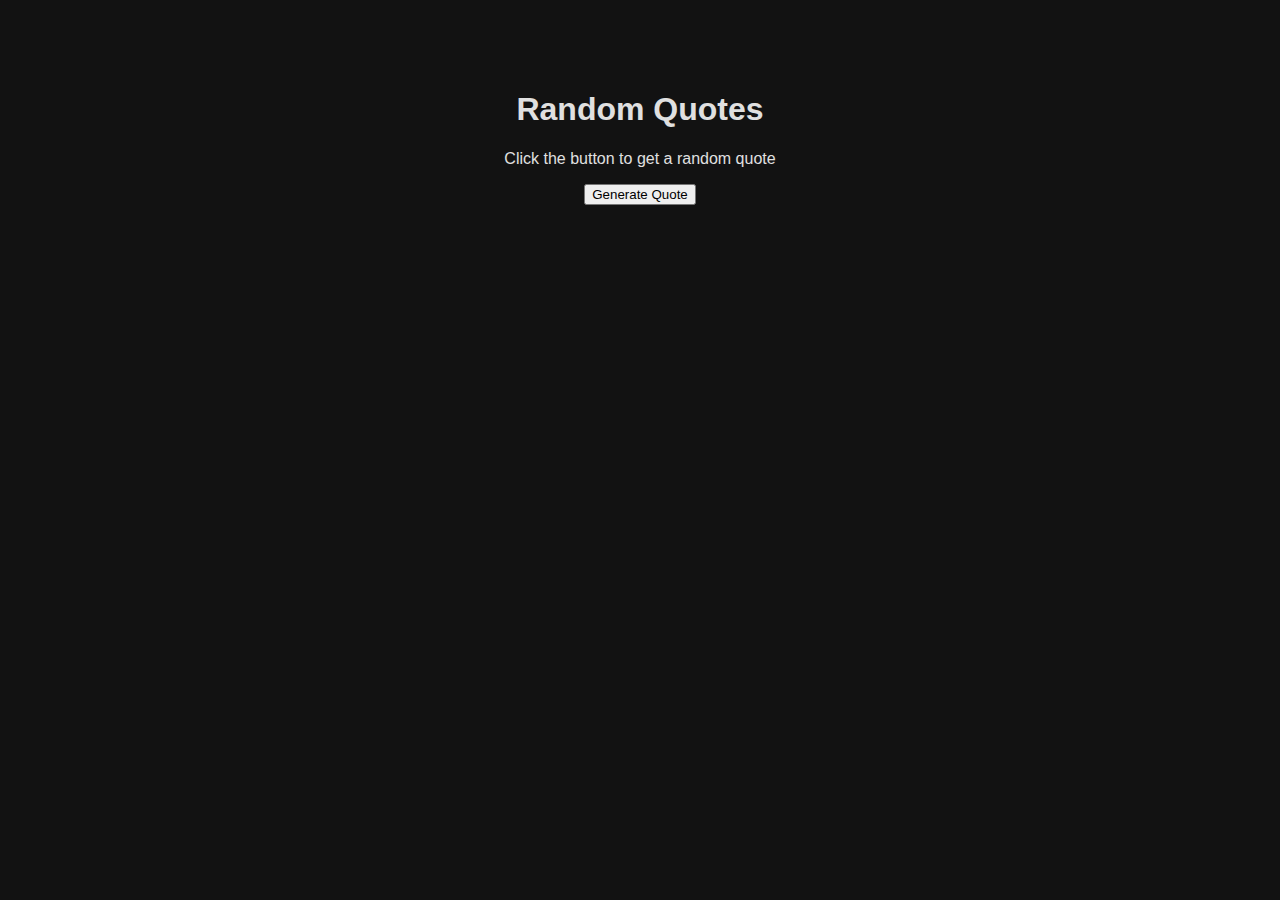
<file: random-quotes/index.html>
<!DOCTYPE html>
<html lang="en">
  <head>
    <meta charset="UTF-8" />
    <meta name="viewport" content="width=device-width, initial-scale=1.0" />
    <title>Random Quotes</title>
    <link rel="stylesheet" href="styles.css" />
  </head>
  <body>
    <div class="container">
      <h1>Random Quotes</h1>
      <p id="quote">Click the button to get a random quote</p>
      <button id="generate-btn">Generate Quote</button>
    </div>
    <script src="script.js"></script>
  </body>
</html>
</file>
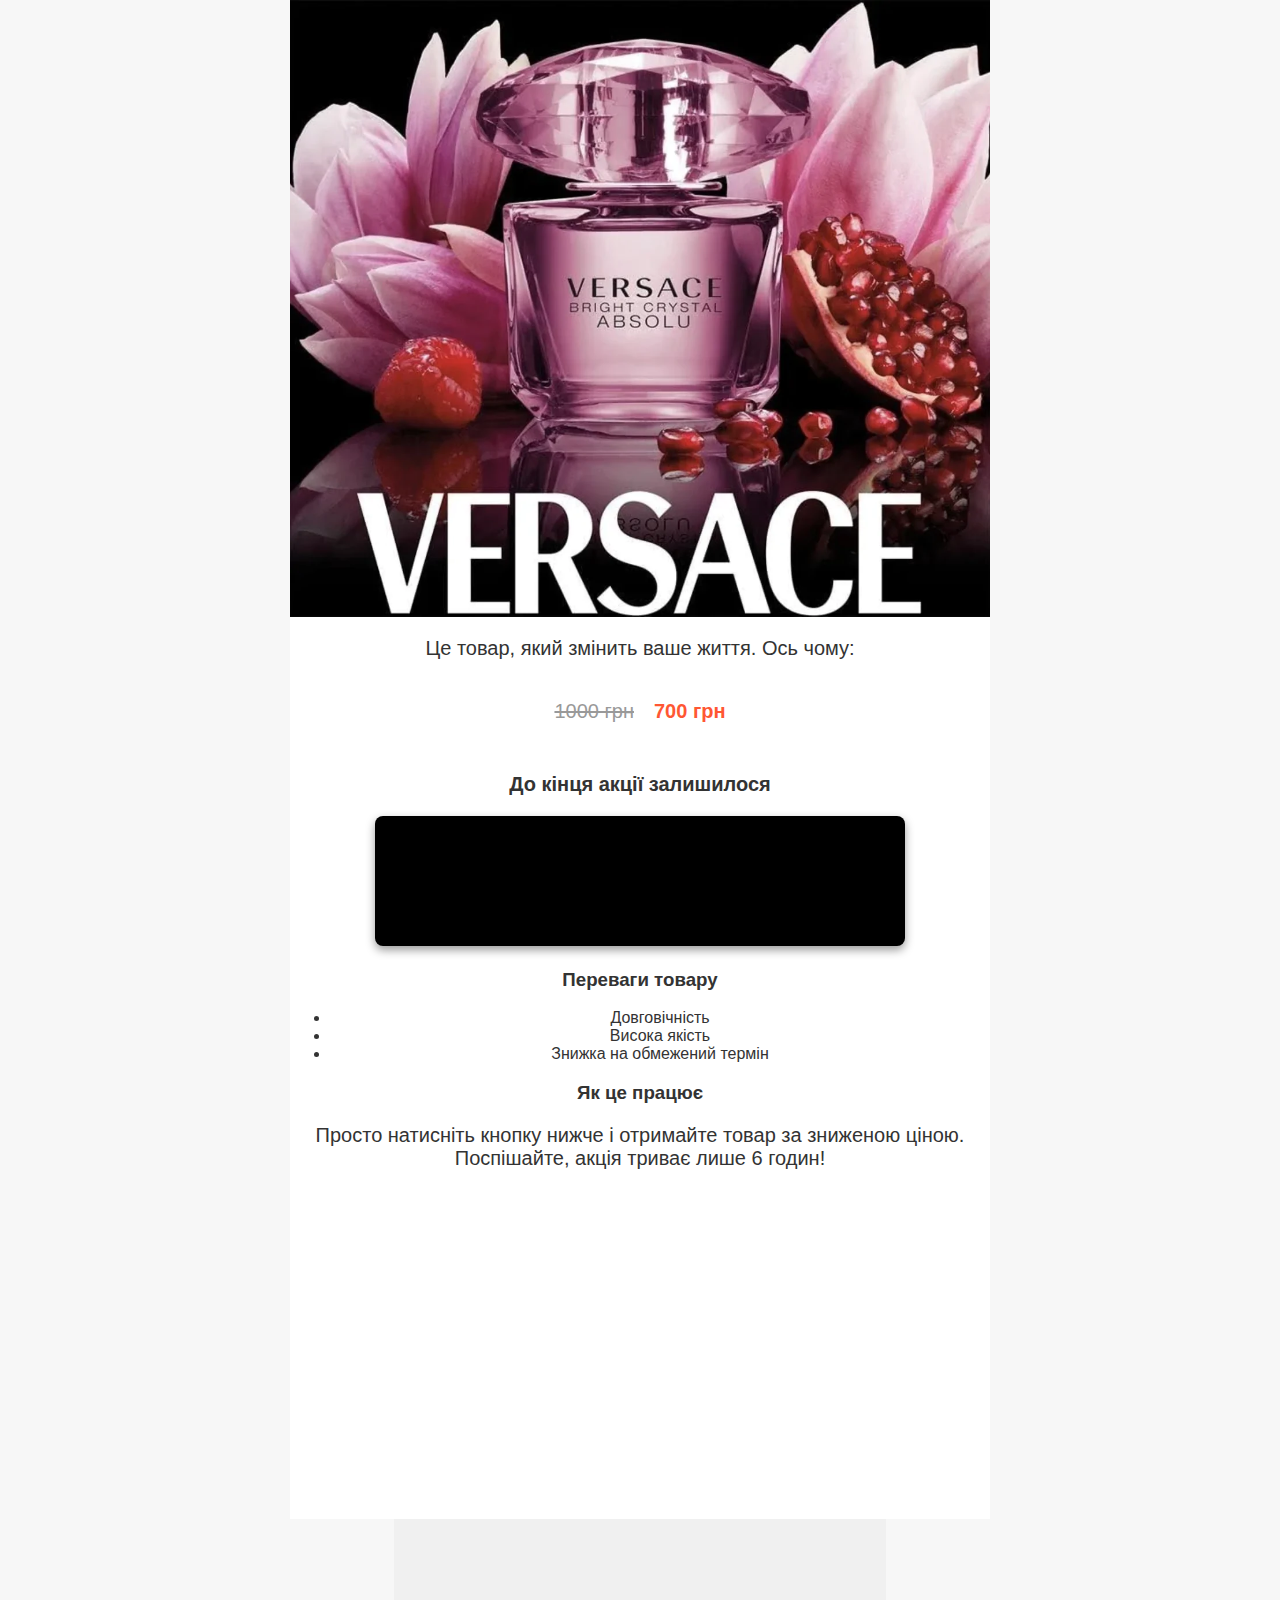
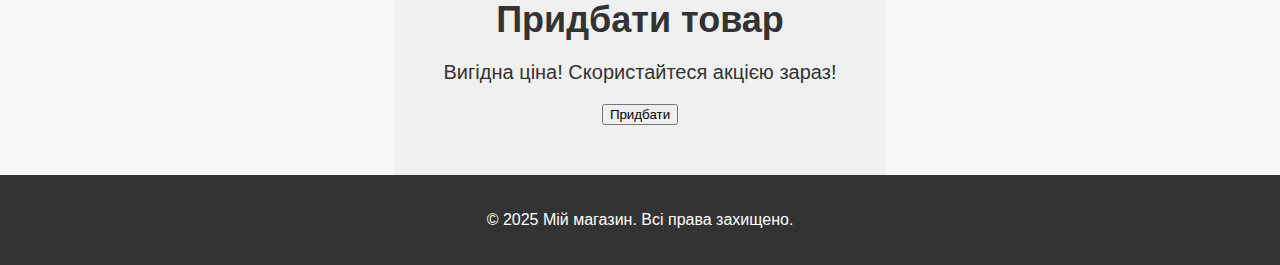
<file: мой сайт/product.html>
<!DOCTYPE html>
<html lang="uk">
  <head>
    <meta charset="UTF-8" />
    <meta name="viewport" content="width=device-width, initial-scale=1.0" />
    <title>Versage Cristal</title>
    <link rel="stylesheet" href="product.css" />
  </head>
  <body>
    <!-- Описание товара с преимуществами -->
    <section class="product-description">
      <div class="product-detail">
        <!-- Вставляем картинку товара -->
        <img src="headversage.png" alt="Товар 1" class="product-image" />

        <p>Це товар, який змінить ваше життя. Ось чому:</p>

        <div class="prices">
          <p class="old-price">1000 грн</p>
          <p class="price">700 грн</p>
        </div>

        <div class="timer-container">
          <p class="timer-label">До кінця акції залишилося</p>
          <div class="timer" id="countdown"></div>
        </div>

        <h3>Переваги товару</h3>
        <ul>
          <li>Довговічність</li>
          <li>Висока якість</li>
          <li>Знижка на обмежений термін</li>
        </ul>

        <h3>Як це працює</h3>
        <p>
          Просто натисніть кнопку нижче і отримайте товар за зниженою ціною.
          Поспішайте, акція триває лише 6 годин!
        </p>

        <div class="youtube-video">
          <iframe
            width="700px"
            height="315px"
            src="https://www.youtube.com/embed/VB7nIm8OEnk"
            frameborder="0"
            allow="accelerometer; autoplay; encrypted-media; gyroscope; picture-in-picture"
            allowfullscreen
          ></iframe>
        </div>
      </div>
    </section>

    <!-- Секция "Зробіть покупку" -->
    <section id="purchase" class="purchase-section">
      <div class="purchase-container">
        <h2>Придбати товар</h2>
        <p>Вигідна ціна! Скористайтеся акцією зараз!</p>
        <button class="cta-btn" onclick="window.location.href='checkout.html'">
          Придбати
        </button>
      </div>
    </section>

    <!-- Футер -->
    <footer>
      <p>&copy; 2025 Мій магазин. Всі права захищено.</p>
    </footer>

    <script src="product.js"></script>
  </body>
</html>
</file>
<file: random-quotes/styles.css>
body {
  font-family: Arial, Helvetica, sans-serif;
  background-color: #121212; /* тёмный фон */
  color: #e0e0e0; /* светлый текст */
  margin: 0;
  padding: 0;
}

.container {
  max-width: 100%;
  margin: 50px auto; /* исправлено */
  text-align: center;
  padding: 20px;
}

.btn {
  padding: 10px 20px;
  font-size: 16px;
  background-color: #1f1fff; /* яркая кнопка */
  color: #ffffff;
  border: none;
  cursor: pointer;
  border-radius: 10px;
  transition: background-color 0.3s;
}

.btn:hover {
  background-color: #3c39fd;
}

.quote {
  font-style: italic;
}

.quote::before {
  content: "“";
}
.quote::after {
  content: "”";
}

.favorites-container {
  margin-top: 40px;
  padding: 20px;
}

.favorites-grid {
  display: flex;
  flex-wrap: wrap;
  gap: 20px;
  justify-content: center;
}

.favorite-card {
  background-color: #f0f8ff;
  border: 1px solid #ccc;
  border-radius: 8px;
  padding: 15px;
  width: 25%;
  box-shadow: 0 4px 6px rgba(0, 0, 0, 0.1);
  color: black; /* <--- вот это строка делает текст чёрным */
}
.favorite-card p:last-child {
  font-style: italic; /* автор курсивом */
  color: #333;
}

.favorite-card p {
  margin: 10px 0;
  font-size: 14px;
}
</file>
<file: мой сайт/product.css>
/* Основные стили */
body {
  font-family: Arial, sans-serif;
  margin: 0;
  padding: 0;
  background-color: #f7f7f7;
  color: #333;
  display: flex;
  justify-content: center; /* Центрируем контент по горизонтали */
  align-items: center; /* Центрируем контент по вертикали */
  height: 100%; /* Чтобы контейнер занимал всю высоту экрана */
  flex-direction: column; /* Элементы идут по вертикали */
}

.container {
  width: 500px; /* Ширина контейнера */
  max-width: 800px; /* Ограничение максимальной ширины */
  margin: 0; /* Убираем margin, если он был */
}

/* Описание товара */

.product-description {
  width: 100%;
  max-width: 700px; /* или любая другая максимальная ширина */
  text-align: center;
  background-color: #fff;
  margin: 0 auto;
}

.product-detail h2 {
  font-size: 36px;
  margin-bottom: 20px;
}

.product-detail p {
  font-size: 20px;
  margin-bottom: 20px;
}

/* Стили для картинки товара */
.product-image {
  width: 100%; /* Растягиваем изображение по ширине контейнера */
  height: auto; /* Высота сохраняет пропорции */
  object-fit: contain; /* Изображение будет полностью видимым, без обрезания */
  display: block; /* Убираем пустое пространство снизу, если оно есть */
  margin: 0 auto; /* Центрируем изображение */
}

/* Цены */
.prices {
  display: flex;
  justify-content: center;
  margin-bottom: 20px;
}

.old-price {
  text-decoration: line-through;
  color: #999;
  font-size: 24px;
  margin-right: 20px;
}

.price {
  color: #ff5733;
  font-size: 30px;
  font-weight: bold;
}

/* Таймер */
.timer-container {
  margin-top: 30px;
  text-align: center;
}

.timer-label {
  font-size: 24px;
  font-weight: bold;
  color: #333;
  margin-bottom: 10px;
}

.timer {
  font-size: 90px; /* Увеличиваем размер шрифта */
  font-family: "Courier New", Courier, monospace; /* Шрифт как для офисных часов */
  color: white; /* Белые цифры */
  background-color: black; /* Черный фон */
  padding: 15px 20px;
  text-align: center;
  display: inline-block;
  height: 100px;
  width: 70%; /* Таймер растягивается на всю ширину */
  border-radius: 8px;
  letter-spacing: 2px; /* Между цифрами */
  box-shadow: 0 4px 10px rgba(0, 0, 0, 0.4);
  transition: all 0.3s ease-in-out;
}

/* Для анимации "переворачивания" цифр */
@keyframes flip {
  0% {
    transform: rotateX(0deg);
  }
  50% {
    transform: rotateX(90deg);
  }
  100% {
    transform: rotateX(0deg);
  }
}

.timer span {
  display: inline-block;
  animation: flip 0.5s ease-in-out infinite;
}

.youtube-video {
  margin-top: 30px;
}

.youtube-video iframe {
  max-width: 100%;
  border-radius: 8px;
}

/* Секция "Покупка" */
.purchase-section {
  background-color: #f0f0f0;
  padding: 50px;
  text-align: center;
}

.purchase-container {
  max-width: 600px;
  margin: 0 auto;
}

.purchase-container h2 {
  font-size: 36px;
  margin-bottom: 20px;
}

.purchase-container p {
  font-size: 20px;
  margin-bottom: 20px;
}

footer {
  text-align: center;
  background-color: #333;
  color: white;
  padding: 20px;
  position: relative;
  bottom: 0;
  width: 100%;
}

/* Блок формы */
.form-container {
  width: 100%;
  max-width: 500px; /* Ограничиваем ширину формы */
  margin: 20px auto; /* Центрируем форму по горизонтали */
  padding: 20px;
  background-color: #fff; /* Белый фон для формы */
  border-radius: 8px;
  box-shadow: 0 4px 10px rgba(0, 0, 0, 0.1);
  text-align: center; /* Центрируем текст внутри формы */
}

.form-container h2 {
  font-size: 28px;
  margin-bottom: 20px;
  color: #333;
}

.form-container input,
.form-container textarea {
  width: 100%; /* Формы растягиваются на всю ширину контейнера */
  padding: 10px;
  margin-bottom: 20px;
  border: 1px solid #ccc;
  border-radius: 5px;
  font-size: 16px;
  color: #333;
  box-sizing: border-box; /* Чтобы padding не нарушал ширину */
}

.form-container button {
  background-color: #ff5733; /* Кнопка с ярким цветом */
  color: white;
  padding: 15px 30px;
  border: none;
  font-size: 18px;
  border-radius: 5px;
  cursor: pointer;
  transition: background-color 0.3s ease;
}

.form-container button:hover {
  background-color: #e14c29; /* Потемнение кнопки при наведении */
}

/* Мобильные стили для формы */
@media (max-width: 768px) {
  .form-container {
    padding: 20px 15px; /* Уменьшаем padding на мобильных устройствах */
  }

  .form-container h2 {
    font-size: 24px;
  }

  .form-container input,
  .form-container textarea {
    font-size: 14px;
  }

  .form-container button {
    font-size: 16px;
    padding: 12px 25px;
  }
}

/* Мобильные стили */
@media (max-width: 768px) {
  .product-description {
    padding: 30px 20px;
  }

  .product-detail h2 {
    font-size: 30px;
  }

  .product-detail p {
    font-size: 18px;
  }

  .prices {
    flex-direction: column;
    align-items: center;
  }

  .old-price {
    font-size: 18px;
  }

  .price {
    font-size: 24px;
  }

  .timer-container {
    margin-top: 2px;
  }

  .timer {
    font-size: 60px !important; /* Обеспечиваем приоритет большого шрифта */
    width: 90% !important;
    height: 80px !important;
    padding: 10px 15px !important;
  }

  .timer-label {
    font-size: 20px !important;
  }
  .youtube-video iframe {
    width: 100%;
    height: 250px;
  }

  .purchase-container h2 {
    font-size: 30px;
  }

  .purchase-container p {
    font-size: 18px;
  }
}

/* Таблеты */
@media (max-width: 1024px) {
  .product-description {
    padding: 40px 20px;
  }

  .product-detail h2 {
    font-size: 34px;
  }

  .product-detail p {
    font-size: 20px;
  }

  .prices {
    flex-direction: row;
    justify-content: center;
  }

  .old-price {
    font-size: 20px;
  }

  .price {
    font-size: 28px;
  }

  .timer {
    font-size: 22px;
  }

  .youtube-video iframe {
    width: 100%;
    height: 300px;
  }

  .purchase-container h2 {
    font-size: 32px;
  }

  .purchase-container p {
    font-size: 22px;
  }
}
</file>
